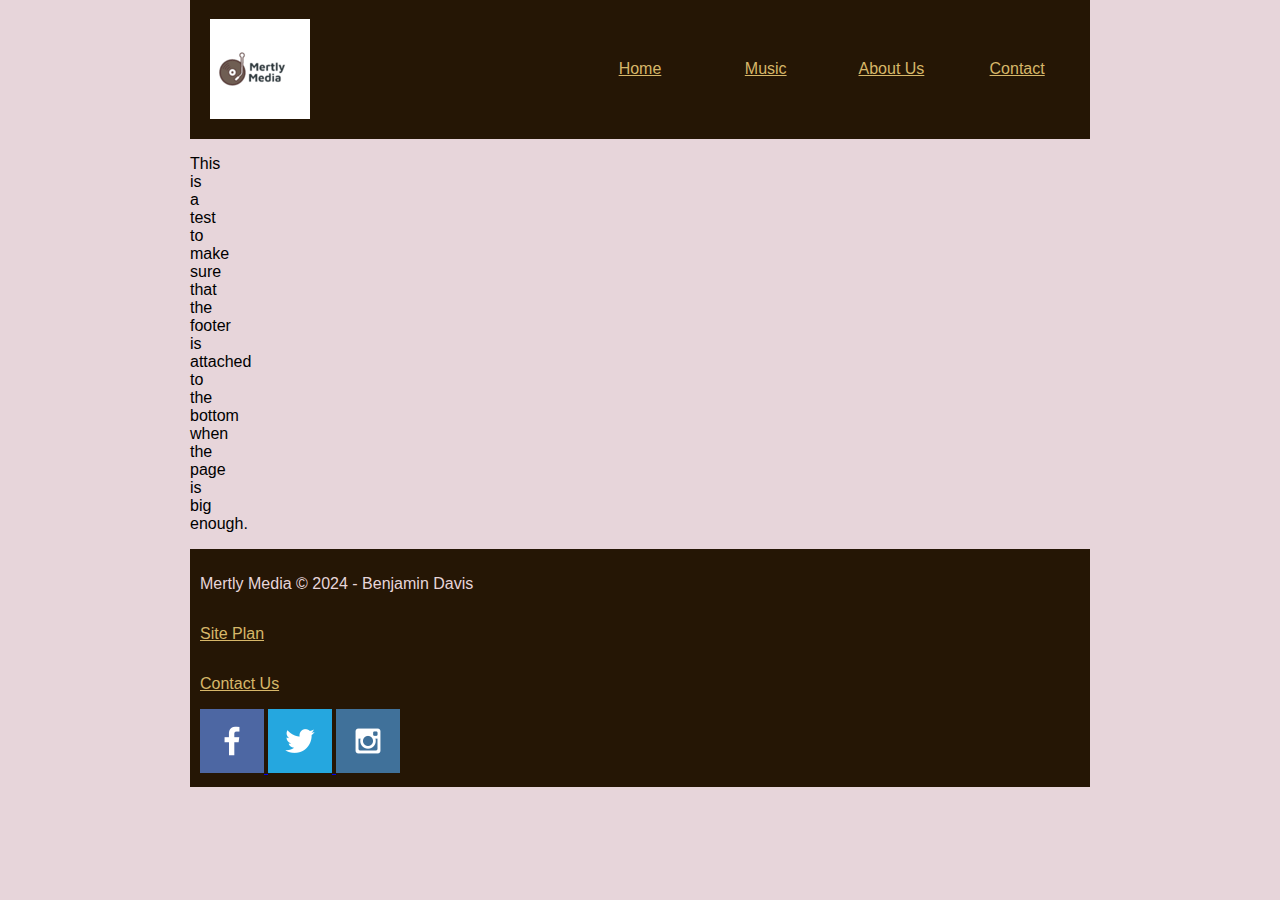
<file: mertlys_music/index.html>
<!DOCTYPE html>
<html lang="en">
<head>
    <meta charset="UTF-8">
    <meta name="viewport" content="width=device-width, initial-scale=1.0">
    <link rel="stylesheet" href="styles/index.css">
    <title>Home</title>
</head>
<body>
<div id="content">
    <header>
        <nav>
            <a href="index.html"><img src="images/logo_small.png" alt="This is the logo"></a>
            <a href="index.html"><p>Home</p></a>
            <a href="catalog.html"><p>Music</p></a>
            <a href="about-us.html"><p>About Us</p></a>
            <a href="contact-us.html"><p>Contact</p></a>
        </nav>
    </header>
    <main>
        <p>This is a test to make sure that the footer is attached to the bottom when the page is big enough.</p>
    </main>
    <footer>
        <p>Mertly Media &copy; 2024 - Benjamin Davis</p>
        <a href="site-plan.html" target="_blank"><p>Site Plan</p></a>
        <a href="contactus.html" target="_blank"><p>Contact Us</p></a>
        <div class="social">
            <a href="https://facebook.com" target="_blank">
                <img src="images/facebook.png" alt="fb icon">
            </a>
            <a href="https://twitter.com" target="_blank">
                <img src="images/twitter.png" alt="twitter icon">
            </a>
            <a href="https://instagram.com" target="_blank">
                <img src="images/instagram.png" alt="instagram icon">
            </a>
        </div>
    </footer>
</div>
</body>
</html>
</file>
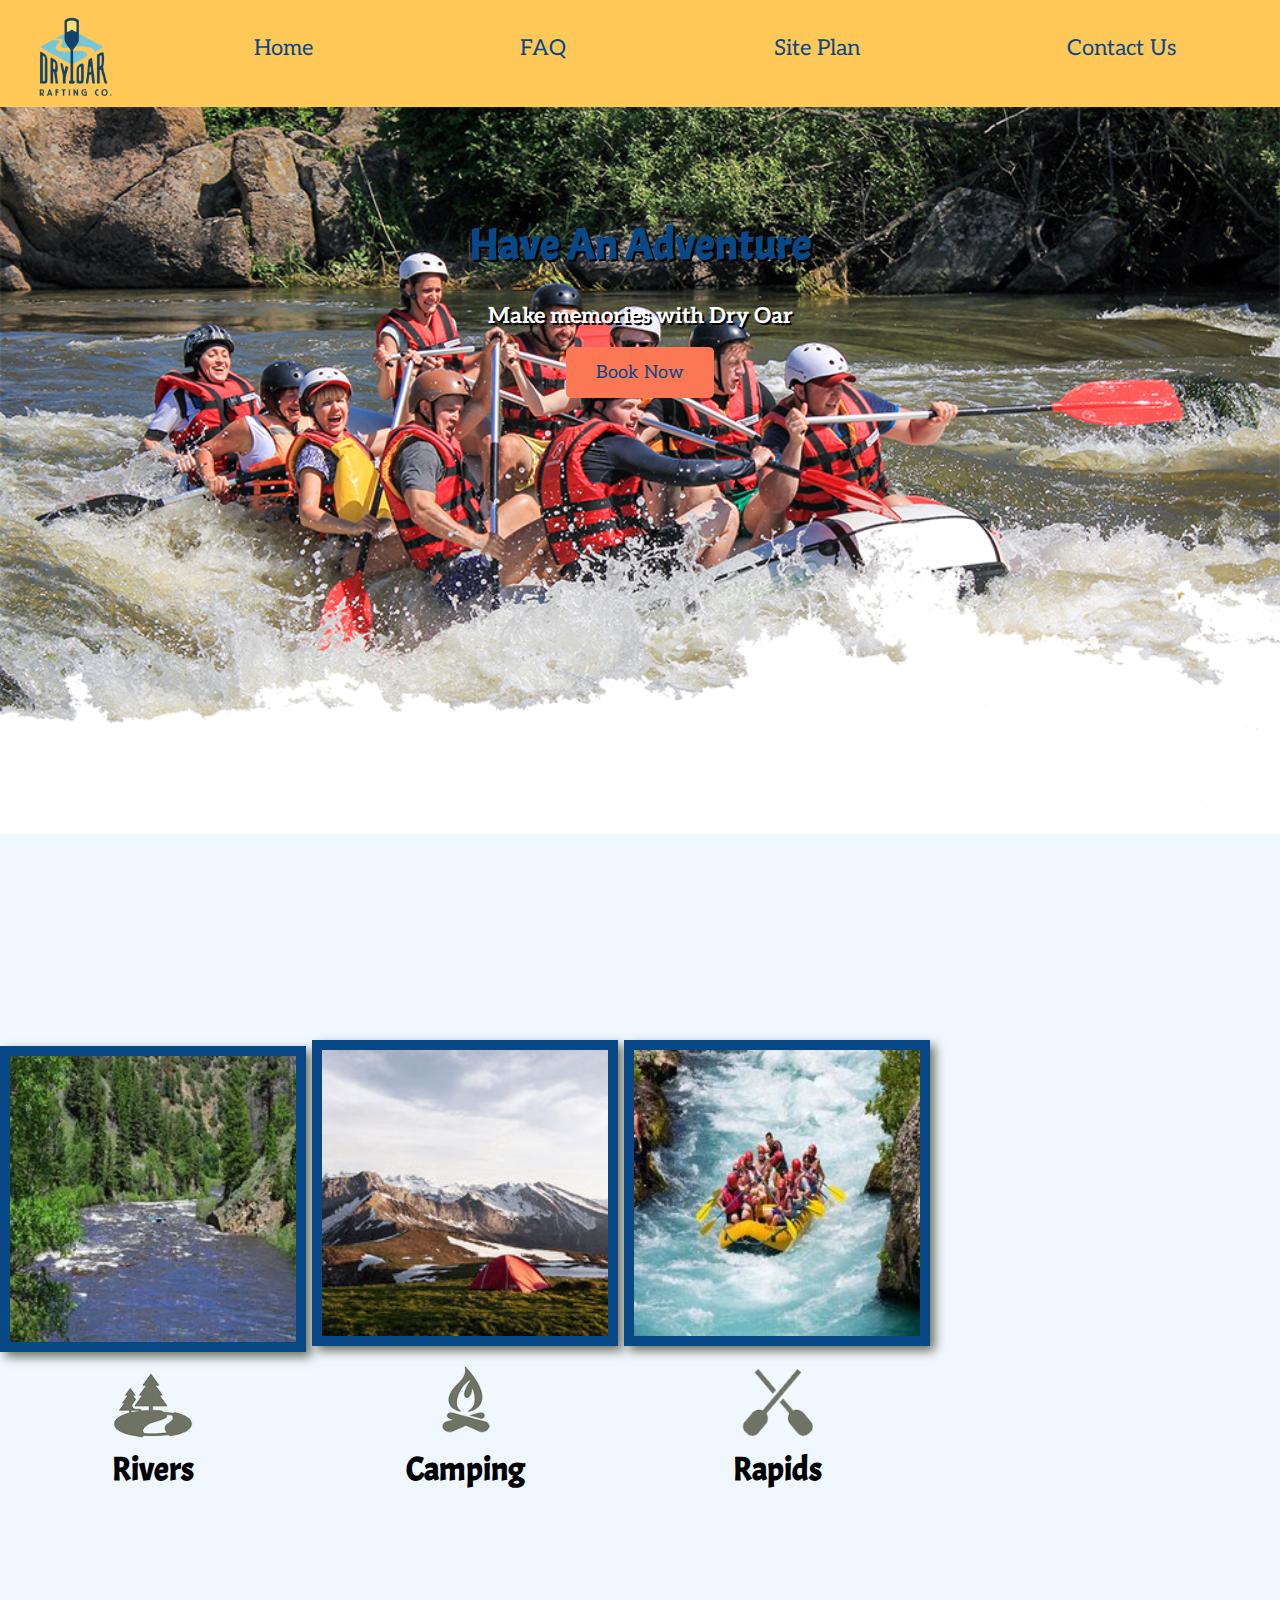
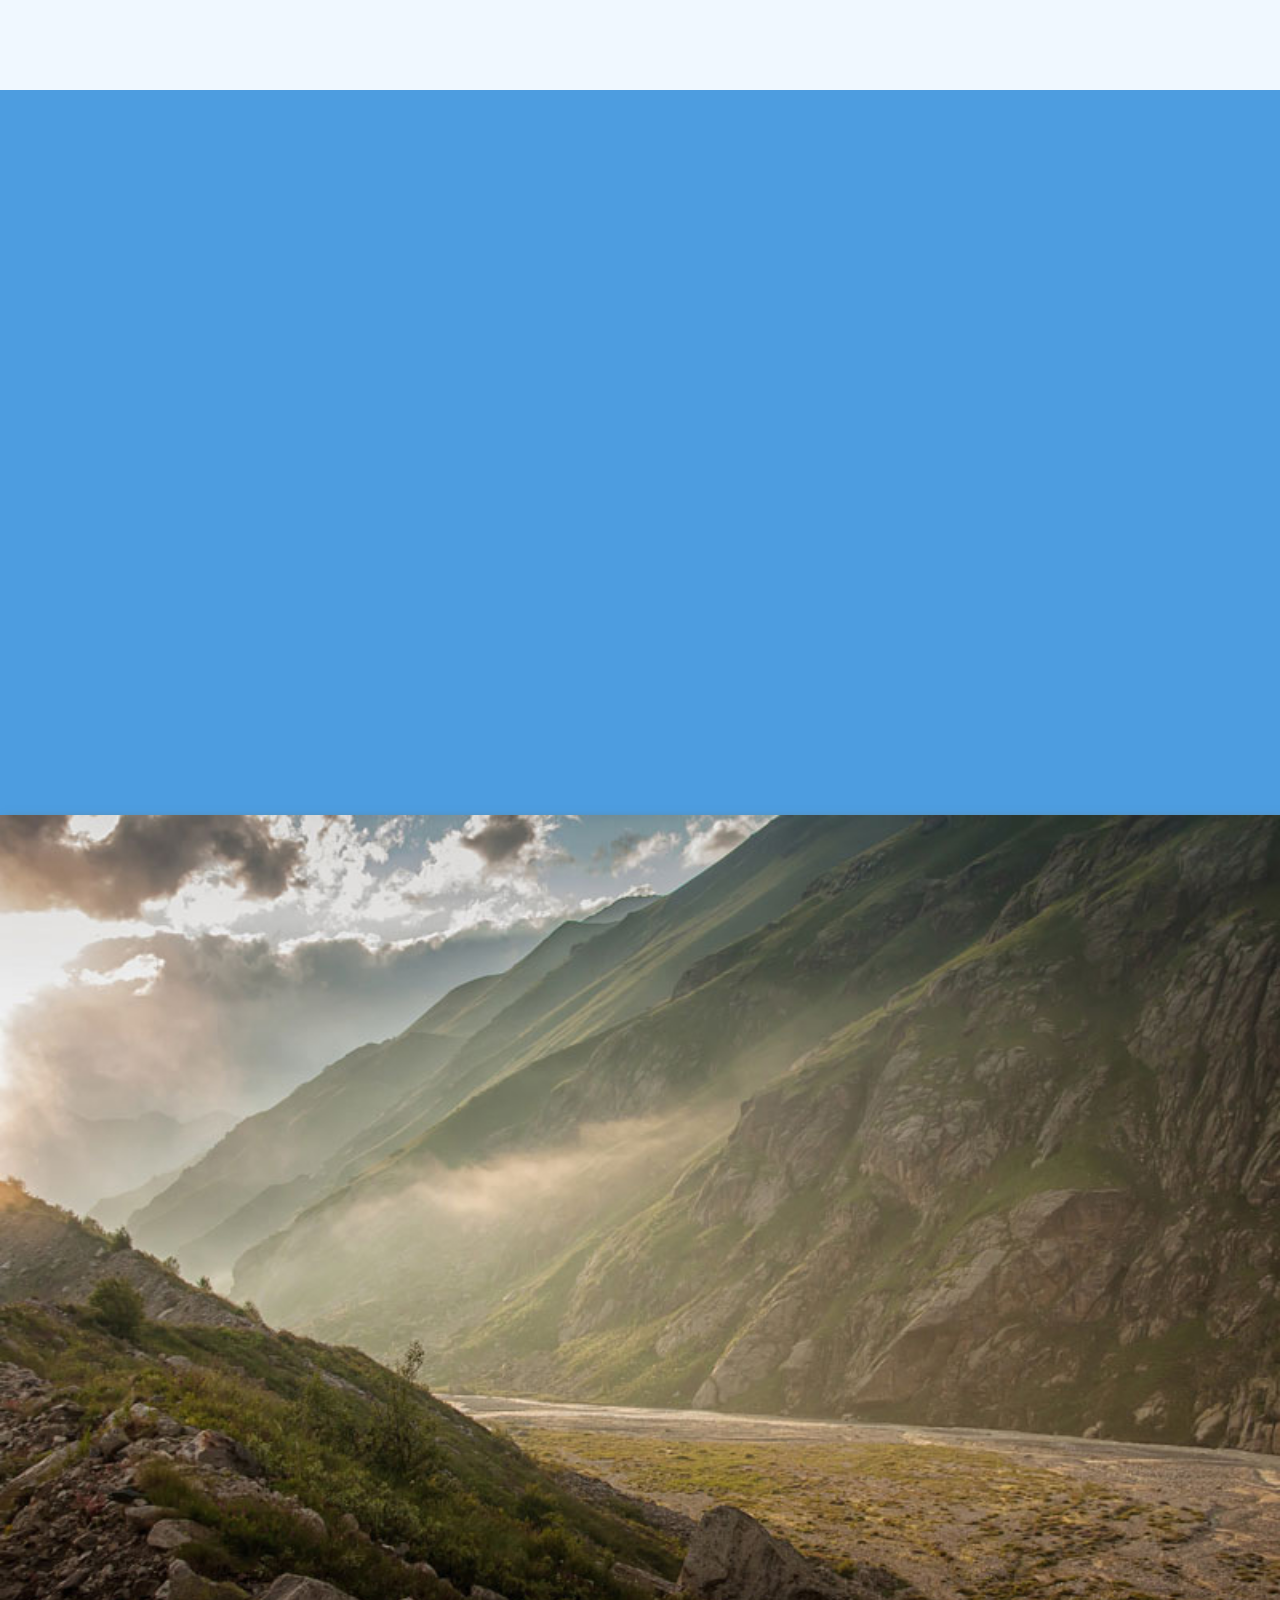
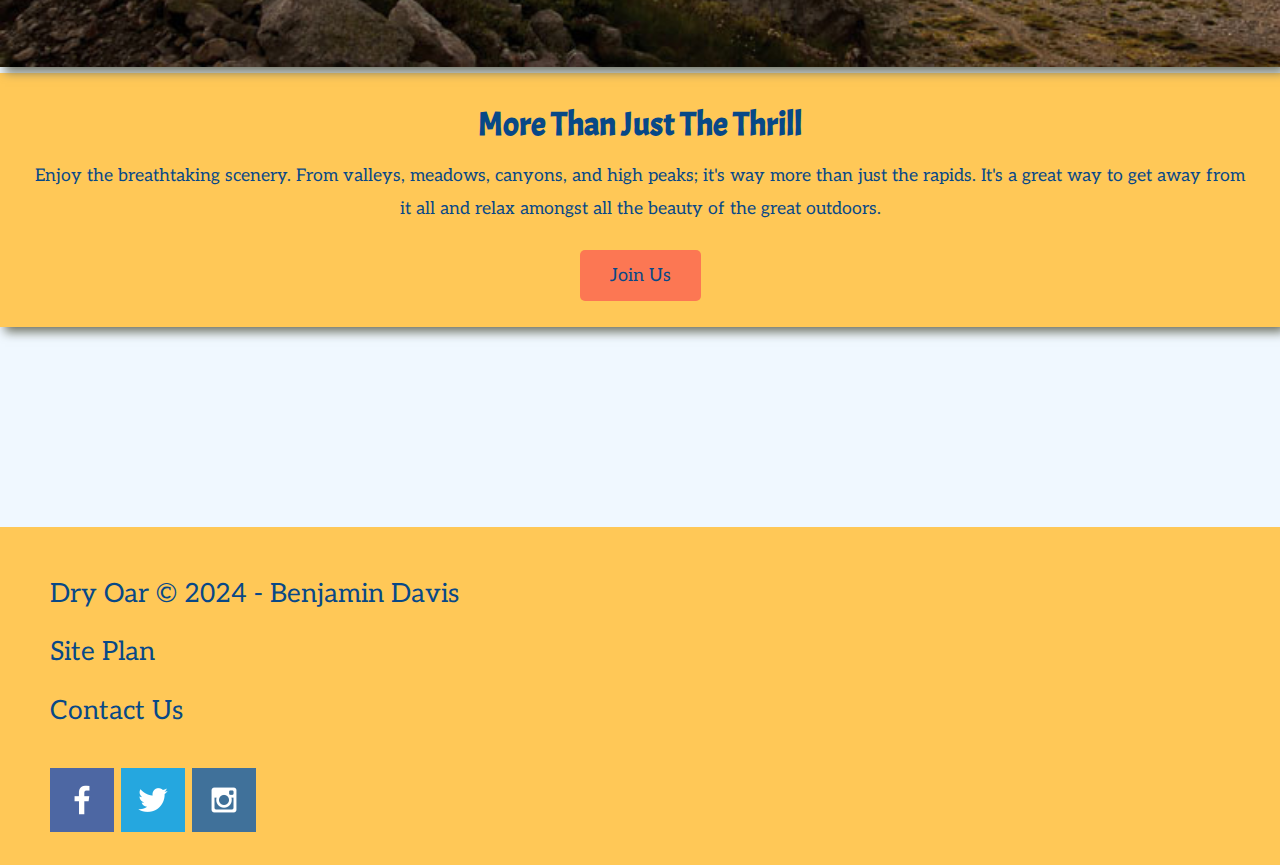
<file: wwr/index.html>
<!DOCTYPE html>
<html lang="en">

<head>
    <meta charset="UTF-8">
    <meta name="viewport" content="width=device-width, initial-scale=1.0">
    <link rel="stylesheet" href="styles/style.css">
    <title>Dry Oar Rafting</title>
</head>

<body>
    <div id="content">
        <header>
            <a href="index.html" id="logo_link">
                <img class="logo" src="images/logo.png" alt="Dry Oar Logo">
            </a>
            <nav>
                <a href="index.html">Home</a>
                <a href="faq.html">FAQ</a>
                <a href="site-plan-rafting.html">Site Plan</a>
                <a href="contactus.html">Contact Us</a>
            </nav>
        </header>
        <div id="hero">
            <div id="hero-box">
                <img id="hero-img" src="images/hero.png" alt="People enjoying rafting">
            </div>
            <section id="hero-msg">
                <h1 class="home-title">Have An Adventure</h1>
                <h4>Make memories with Dry Oar</h4>
                <div class="button-box">
                    <a class="book" href="contactus.html">Book Now</a>
                </div>
            </section>
        </div>
        <main class="home-grid">
            <section class="rivers-card">
                <img class="card-image" src="images/rivers.jpg" alt="river in forest">
                <img class="icon" src="images/river-icon.png" alt="river icon">
                <h2>Rivers</h2>
            </section>
            <section class="camping-card">
                <img class="card-image" src="images/camping.jpg" alt="tent in mountains">
                <img class="icon" src="images/fire-icon.png" alt="fire icon">
                <h2>Camping</h2>
            </section>
            <section class="rapids-card">
                <img class="card-image" src="images/rapids.jpg" alt="rafting boat">
                <img class="icon" src="images/oars.png" alt="oars icon">
                <h2>Rapids</h2>
            </section>
            <div id="backround"></div>
            <img class="mountains" src="images/mountains.jpg" alt="Misty mountains">
            <section class="msg">
                <h2>More Than Just The Thrill</h2>
                <p>Enjoy the breathtaking scenery. From valleys, meadows, canyons, and high peaks; it's way more than
                    just the rapids. It's a great way to get away from it all and relax amongst all the beauty of the
                    great outdoors. </p>
                <a class="join" href="rivers.html">Join Us</a>
            </section>
        </main>
        <footer>
            <p>Dry Oar &copy; 2024 - Benjamin Davis</p>
            <p><a href="site-plan-rafting.html" target="_blank">Site Plan</a></p>
            <p><a href="contactus.html" target="_blank">Contact Us</a></p>
            <div class="social">
                <a href="https://facebook.com" target="_blank">
                    <img src="images/facebook.png" alt="fb icon">
                </a>
                <a href="https://twitter.com" target="_blank">
                    <img src="images/twitter.png" alt="twitter icon">
                </a>
                <a href="https://instagram.com" target="_blank">
                    <img src="images/instagram.png" alt="instagram icon">
                </a>
            </div>
        </footer>
    </div>
</body>

</html>
</file>
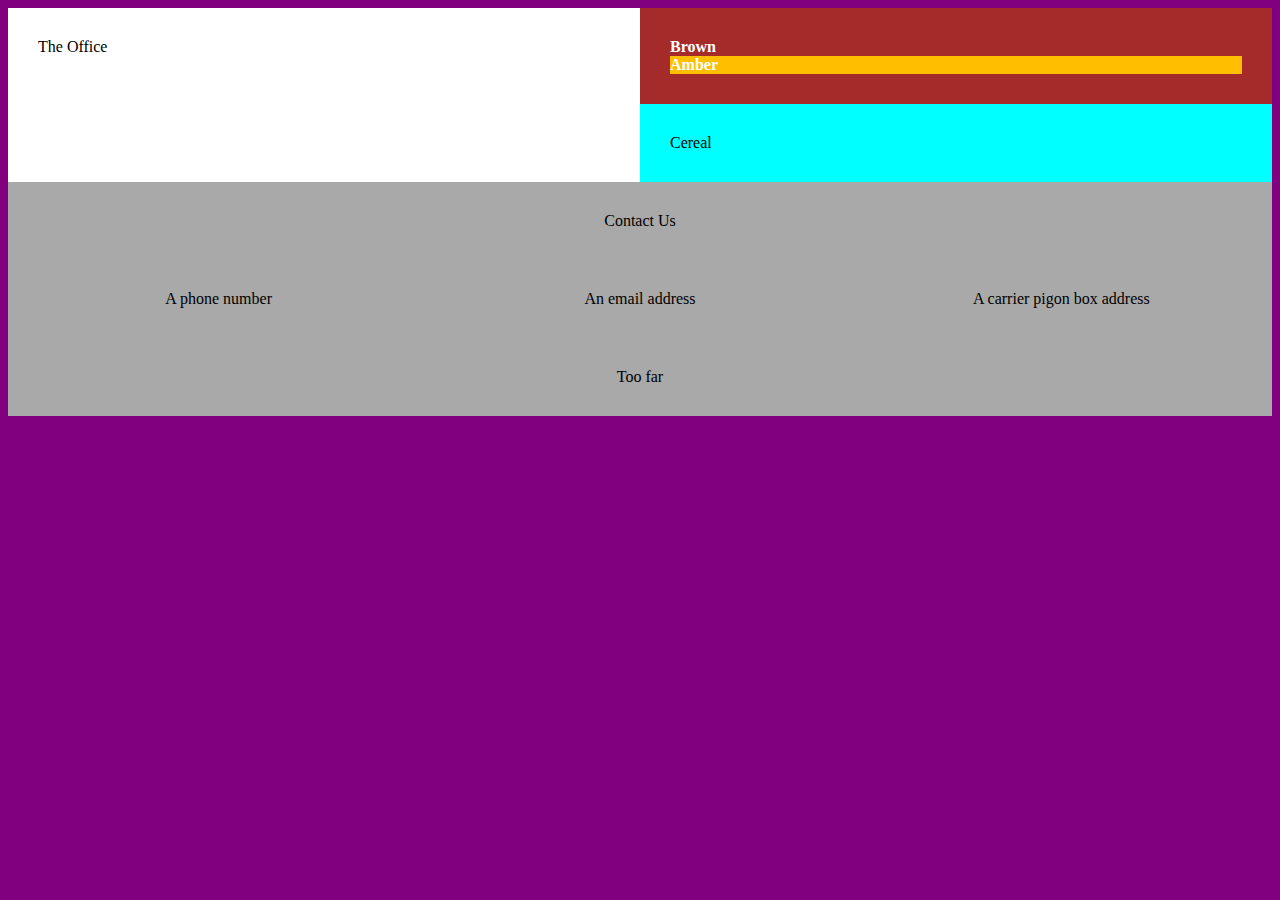
<file: ice/grid-example/index.html>
<!DOCTYPE html>
<html lang="en">
<head>
    <meta charset="UTF-8">
    <meta name="viewport" content="width=device-width, initial-scale=1.0">
    <title>Grid Example</title>
    <link rel="stylesheet" href="css/styles.css">
</head>
<body>
    <main>
        <section id="tv-show">The Office</section>
        <section class="fav-food">Cereal</section>
        <section id="color">
            Brown
            <div>Amber</div>
        </section>
    </main>
    <footer>
        <section id="top">Contact Us</section>
        <section>A phone number</section>
        <section>An email address</section>
        <section>A carrier pigon box address</section>
        <section id="bottom">Too far</section>
    </footer>
</body>
</html>
</file>
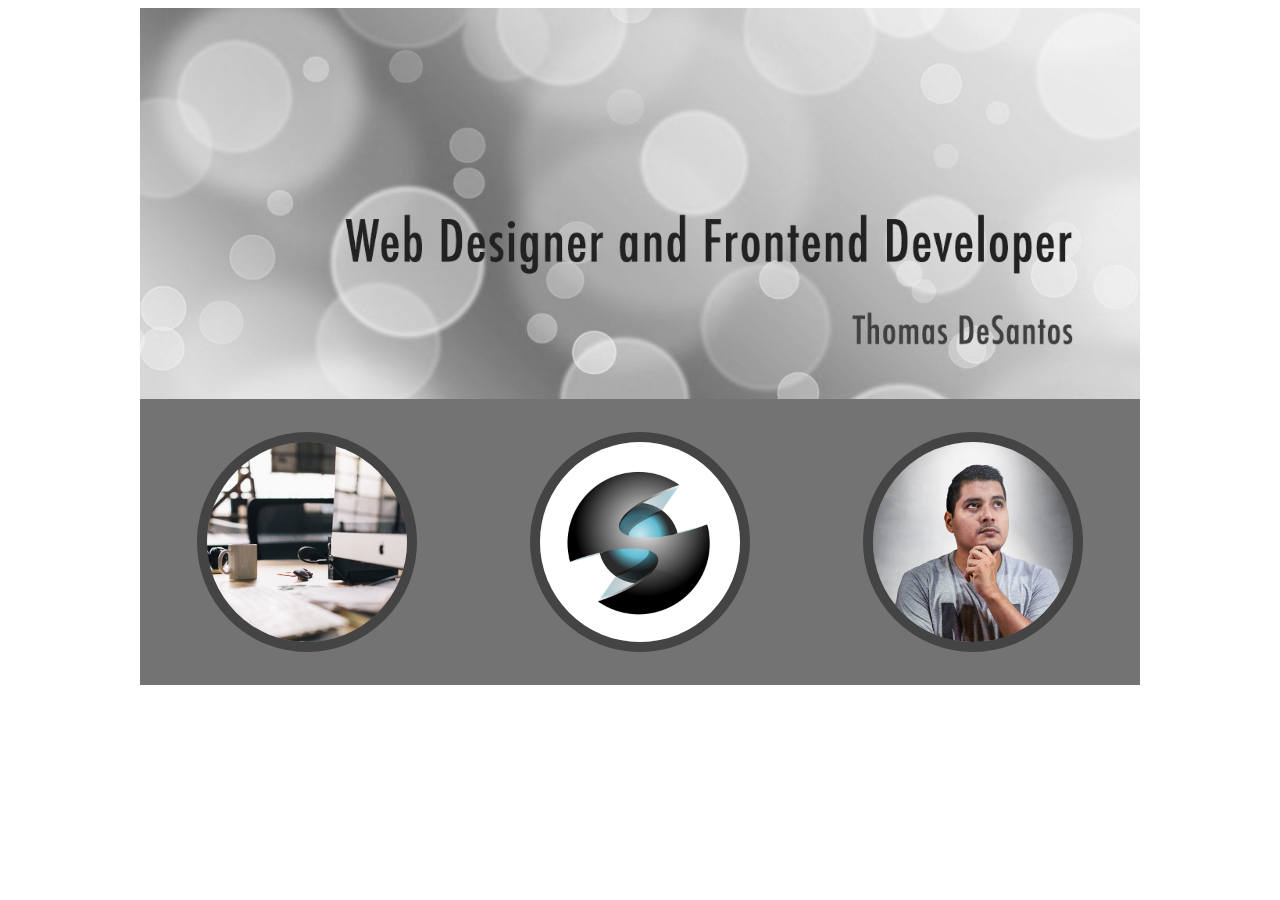
<file: ice/w05_ice_challange/index.html>
<!DOCTYPE html>
<html lang="en">
<head>
    <meta charset="UTF-8">
    <meta name="viewport" content="width=device-width, initial-scale=1.0">
    <link rel="stylesheet" href="styles/styles.css">
    <title>Ice Challange 5</title>
</head>
<body>
    <div id="everything">
        <img id="hero" src="images/w05_circles.jpg" alt="circles in backround">
        
        <div id="img-container">
            <img class="images" src="images/w05_ice_image_desk.jpg" alt="desk image">
            <img class="images" src="images/w05_ice_image_graphic.png" alt="graphic">
            <img class="images" src="images/w05_ice_image_person.jpg" alt="person">
        </div>
    </div>
</body>
</html>
</file>
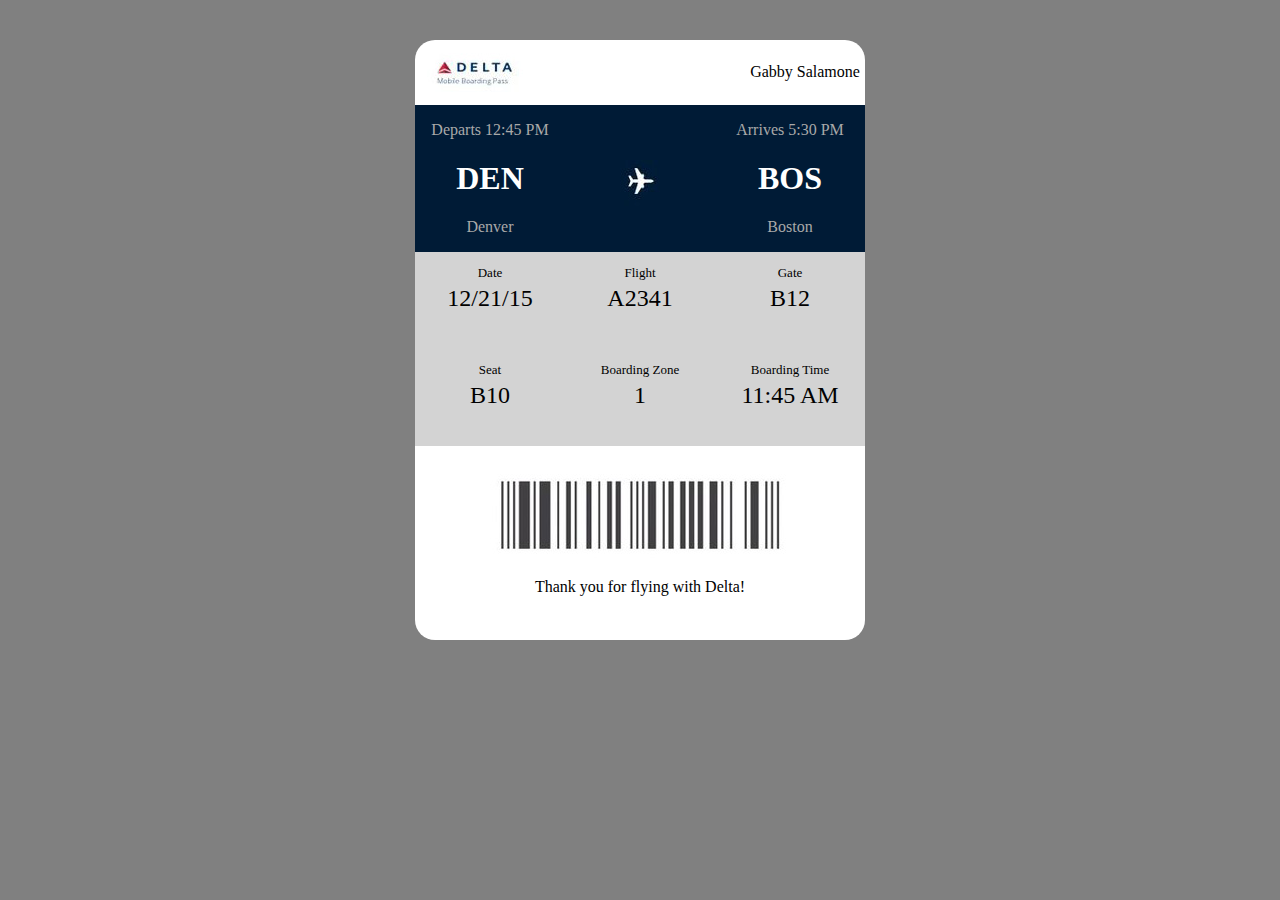
<file: ice/w08_ice_challange/index.html>
<!DOCTYPE html>
<html lang="en">
<head>
    <meta charset="UTF-8">
    <meta name="viewport" content="width=device-width, initial-scale=1.0">
    <link rel="stylesheet" href="style.css">
    <title>w08 Ice Challange</title>
</head>
<body>
<div class="content">
    <div id="pass-heading">
        <img src="images/boarding-pass-delta.jpg" alt="delta logo">
        <div></div>
        <p>Gabby Salamone</p>
    </div>
    <div id="overview">
        <div>
            <p class="small-head">Departs 12:45 PM</p>
            <h1 class="big-head">DEN</h1>
            <p class="small-head">Denver</p>
        </div>
        <img src="images/boarding-pass-plane.jpg" alt="airplane icon">
        <div>
            <p class="small-head">Arrives 5:30 PM</p>
            <h1 class="big-head">BOS</h1>
            <p class="small-head">Boston</p>
        </div>
    </div>
    <div id="labeled-info">
        <div class="flight-detail">
            <p class="top-label">Date</p>
            <p class="info">12/21/15</p>
        </div>
        <div class="flight-detail">
            <p class="top-label">Flight</p>
            <p class="info">A2341</p>
        </div>
        <div class="flight-detail">
            <p class="top-label">Gate</p>
            <p class="info">B12</p>
        </div>
        <div class="flight-detail">
            <p class="top-label">Seat</p>
            <p class="info">B10</p>
        </div>
        <div class="flight-detail">
            <p class="top-label">Boarding Zone</p>
            <p class="info">1</p>
        </div>
        <div class="flight-detail">
            <p class="top-label">Boarding Time</p>
            <p class="info">11:45 AM</p>
        </div>
    </div>
    <div id="pass-footer">
        <img src="images/boarding-pass-barcode.jpg" alt="barcode">
        <p>Thank you for flying with Delta!</p>
    </div>
</div>
</body>
</html>
</file>
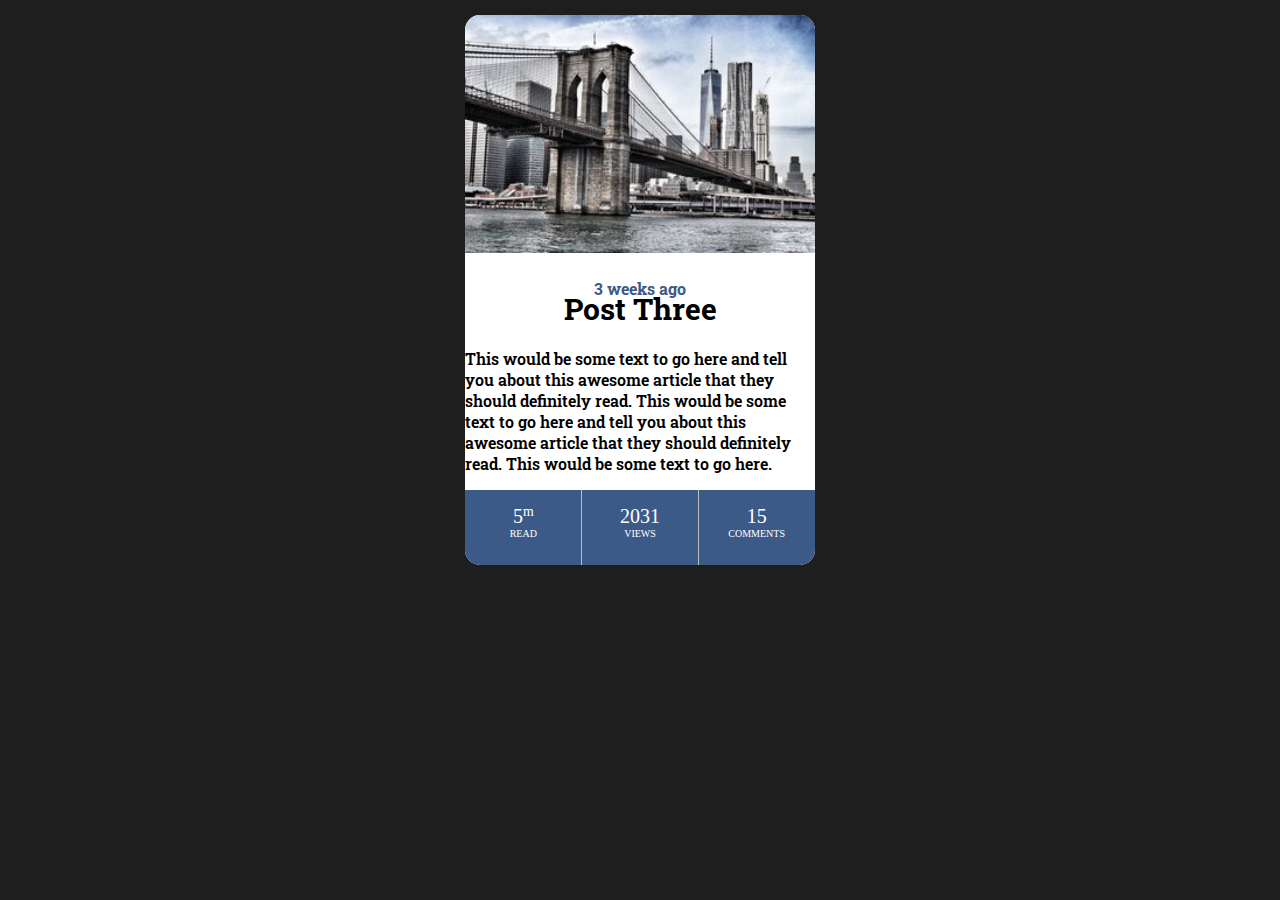
<file: ice/w09_ice_challange/index.html>
<!DOCTYPE html>
<html lang="en">
<head>
    <link rel="stylesheet" href="style.css">
    <meta charset="UTF-8">
    <meta name="viewport" content="width=device-width, initial-scale=1.0">
    <title>Ice Challege 9</title>
</head>
<body>
    <section class="main">

        <img src="images/w09_ice_img.jpg" alt="">

        <section class="body_text">
                <h4>3 weeks ago</h4>
                <h1>Post Three</h1>
                <p>This would be some text to go here and tell you about this awesome article that they should definitely read. This would be some text to go here and tell you about this awesome article that they should definitely read. This
                    would be some text to go here. </p>
        </section>

        <section class="grid">
            <div class="footer-top" class="grid-item">5 <sup><sup>m</sup></sup></div>
            <div class="footer-center">
                <div class="footer-top" class="grid-item">2031</div>
            </div>
            <div class="footer-top" class="grid-item">15</div>
            <div class="footer-bottom" class="grid-item">READ</div>
            <div class="footer-center">
                <div class="footer-bottom" class="grid-item">VIEWS</div>
            </div>
            <div class="footer-bottom" class="grid-item">COMMENTS</div>
        </section>

        


    </section>
</body>
</html>
</file>
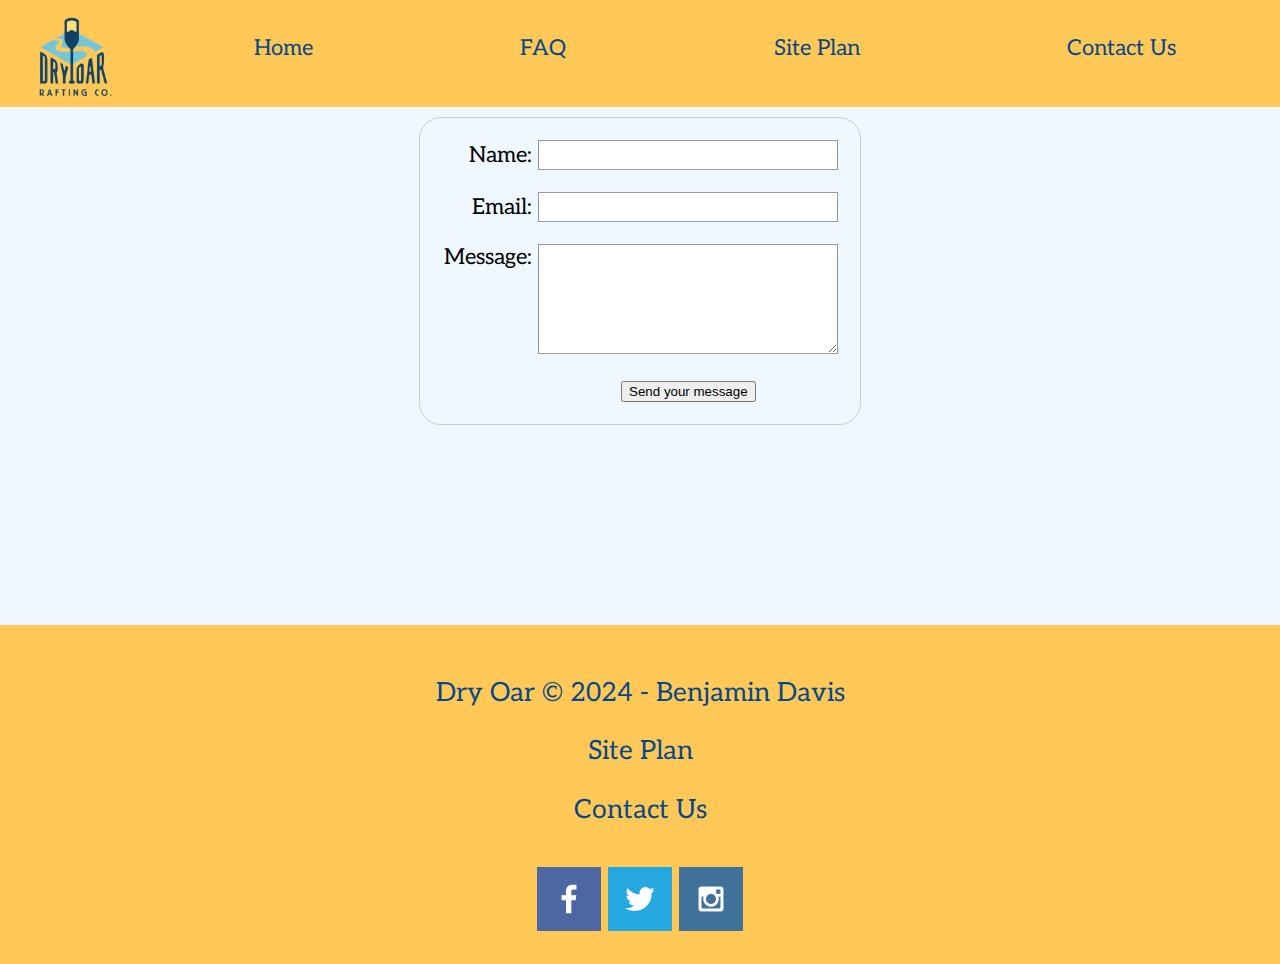
<file: wwr/contactus.html>
<!DOCTYPE html>
<html lang="en">

<head>
    <meta charset="UTF-8">
    <meta name="viewport" content="width=device-width, initial-scale=1.0">
    <link rel="stylesheet" href="styles/style.css">
    <link rel="stylesheet" href="styles/contactus.css">
    <title>Dry Oar Rafting</title>
</head>

<body>
    <div id="content">
        <header>
            <a href="index.html" id="logo_link">
                <img class="logo" src="images/logo.png" alt="Dry Oar Logo">
            </a>
            <nav>
                <a href="index.html">Home</a>
                <a href="faq.html">FAQ</a>
                <a href="site-plan-rafting.html">Site Plan</a>
                <a href="contactus.html">Contact Us</a>
            </nav>
        </header>
        <div id="feedback"></div>
        <form action="submit-message" method="post">
            <ul>
                <li>
                    <label for="name">Name:</label>
                    <input type="text" id="name" name="user_name">
                </li>
                <li>
                    <label for="mail">Email:</label>
                    <input type="email" id="mail" name="user_name">
                </li>
                <li>
                    <label for="msg">Message:</label>
                    <textarea name="user_message" id="msg" cols="30" rows="10"></textarea>
                </li>
                <li class="button">
                    <button type="submit">Send your message</button>
                </li>
            </ul>
        </form>
        <footer>
            <p>Dry Oar &copy; 2024 - Benjamin Davis</p>
            <p><a href="site-plan-rafting.html" target="_blank">Site Plan</a></p>
            <p><a href="contactus.html" target="_blank">Contact Us</a></p>
            <div class="social">
                <a href="https://facebook.com" target="_blank">
                    <img src="images/facebook.png" alt="fb icon">
                </a>
                <a href="https://twitter.com" target="_blank">
                    <img src="images/twitter.png" alt="twitter icon">
                </a>
                <a href="https://instagram.com" target="_blank">
                    <img src="images/instagram.png" alt="instagram icon">
                </a>
            </div>
        </footer>
    </div>
    <script>
        // get the feedback div element so we can do something with it.
        const feedbackElement = document.getElementById('feedback');
        // get the form so we can read what was entered in it.
        const formElement = document.forms[0];
        // add a 'listener' to wait for a submission of our form. When that happens run the code below.
        formElement.addEventListener('submit', function(e) {
            // stop the form from doing the default action.
            e.preventDefault();
            // set the contents of our feedback element to a message letting the user know the form was submitted successfully. Notice that we pull the name that was entered in the form to personalize the message!
            feedbackElement.innerHTML = 'Hello '+ formElement.user_name.value +'! Thank you for your message. We will get back with you as soon as possible!';
            // make the feedback element visible.
            feedbackElement.style.display = "block";
            // add a class to move everything down so our message doesn't cover it.
            document.body.classList.toggle('moveDown');
        });
    </script>
</body>

</html>
</file>
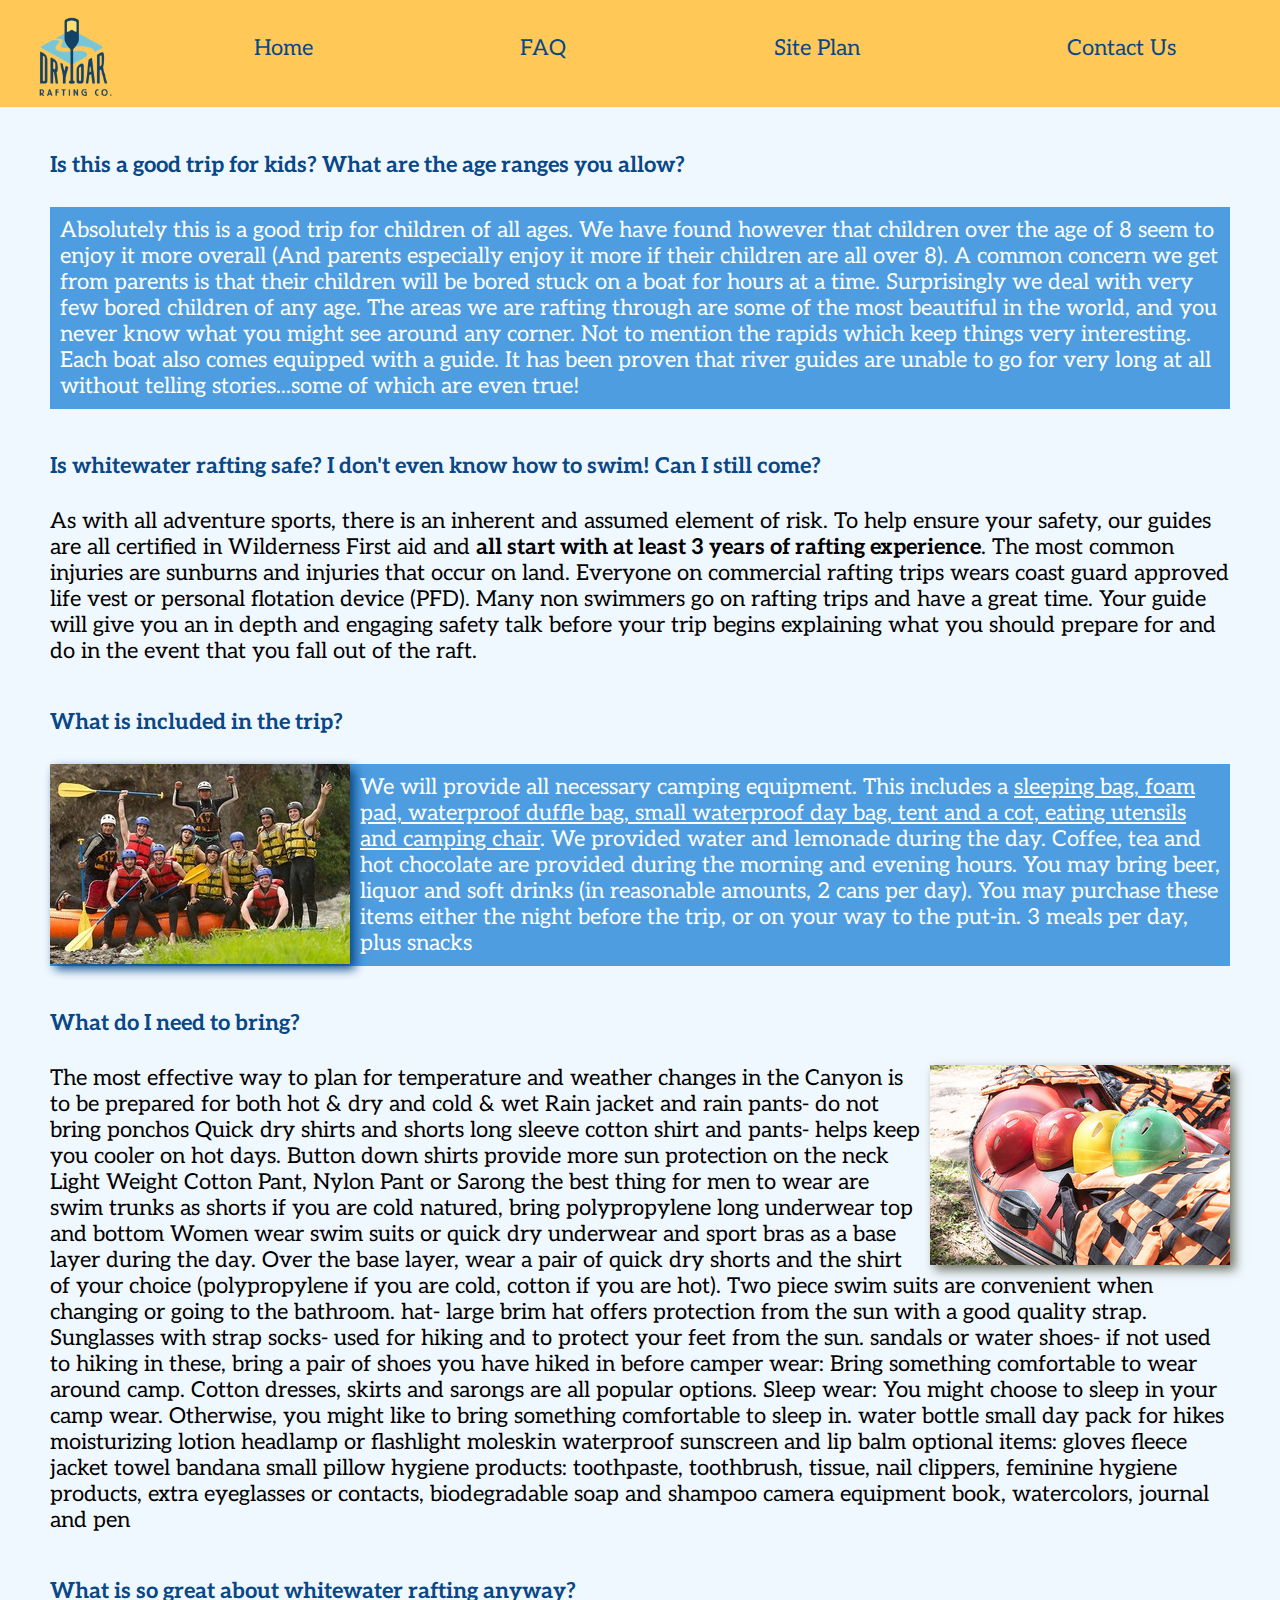
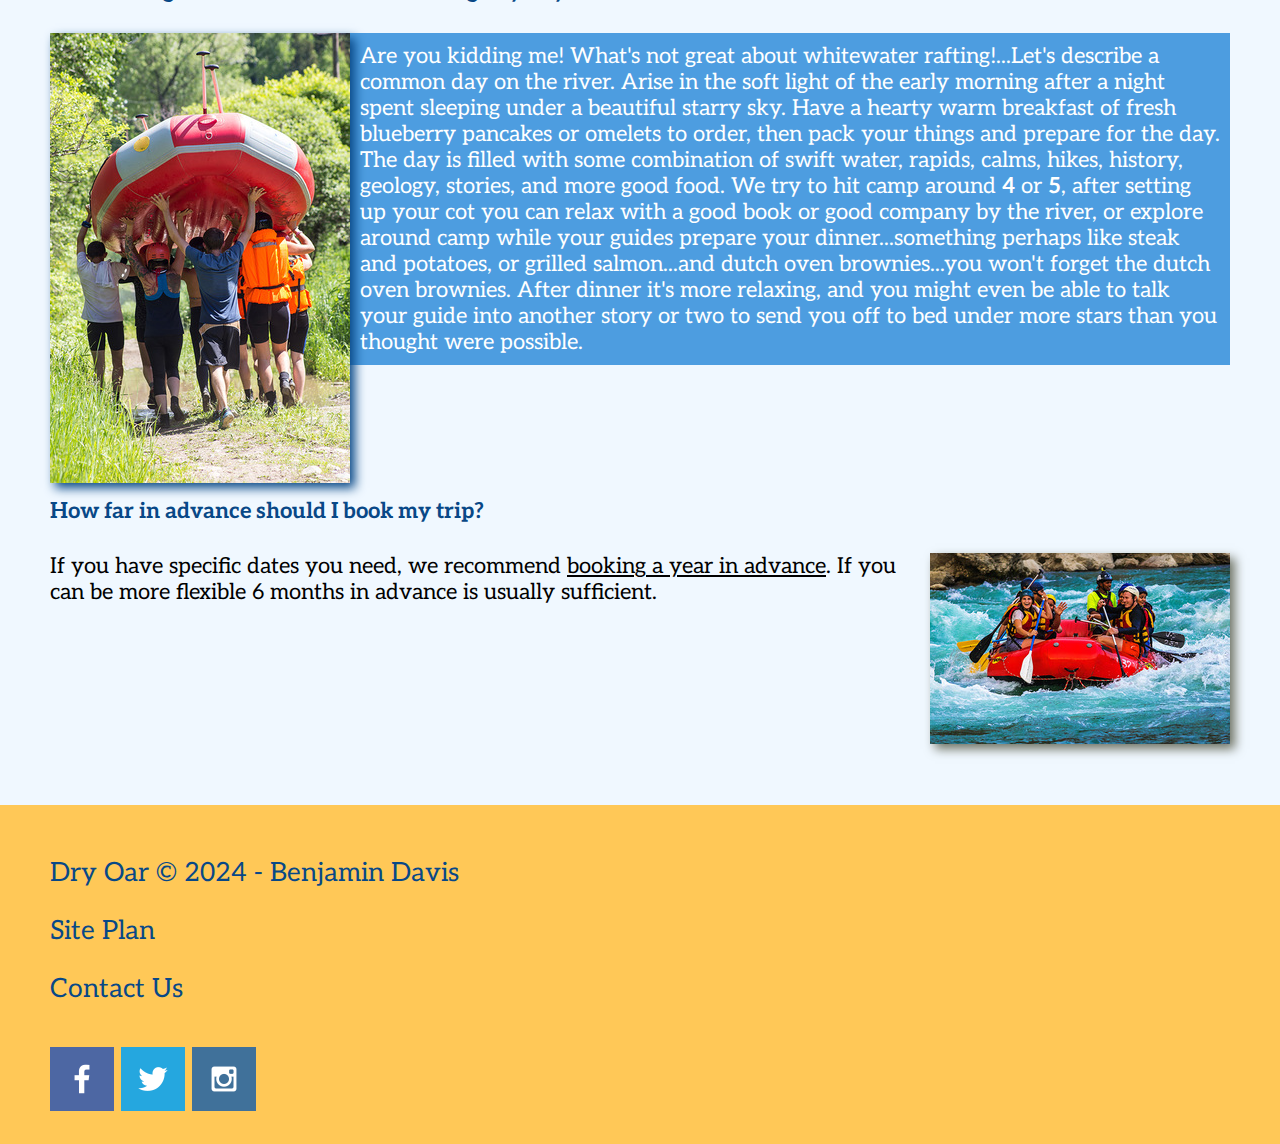
<file: wwr/faq.html>
<!DOCTYPE html>
<html lang="en">

<head>
    <meta charset="UTF-8">
    <meta name="viewport" content="width=device-width, initial-scale=1.0">
    <link rel="stylesheet" href="styles/style.css">
    <link rel="stylesheet" href="styles/faq.css">
    <title>Dry Oar Rafting</title>
</head>

<body>
    <div id="content">
        <header>
            <a href="index.html" id="logo_link">
                <img class="logo" src="images/logo.png" alt="Dry Oar Logo">
            </a>
            <nav>
                <a href="index.html">Home</a>
                <a href="">FAQ</a>
                <a href="site-plan-rafting.html">Site Plan</a>
                <a href="contactus.html">Contact Us</a>
            </nav>
        </header>
        <main class="faq-text">
            <h4>Is this a good trip for kids? What are the age ranges you allow?</h4>
            <p class="color-text">Absolutely this is a good trip for children of all ages. We have found however that children over the
                age of 8 seem to enjoy it more overall (And parents especially enjoy it more if their children are all
                over 8). A common concern we get from parents is that their children will be bored stuck on a boat for
                hours at a time. Surprisingly we deal with very few bored children of any age. The areas we are rafting
                through are some of the most beautiful in the world, and you never know what you might see around any
                corner. Not to mention the rapids which keep things very interesting. Each boat also comes equipped with
                a guide. It has been proven that river guides are unable to go for very long at all without telling
                stories...some of which are even true!</p>
            <h4>Is whitewater rafting safe? I don't even know how to swim! Can I still come?</h4>
            <p>As with all adventure sports, there is an inherent and assumed element of risk. To help ensure your
                safety, our guides are all certified in Wilderness First aid and <b>all start with at least 3 years of
                rafting experience</b>. The most common injuries are sunburns and injuries that occur on land.
                Everyone on commercial rafting trips wears coast guard approved life vest or personal flotation device
                (PFD). Many non swimmers go on rafting trips and have a great time. Your guide will give you an in depth
                and engaging safety talk before your trip begins explaining what you should prepare for and do in the
                event that you fall out of the raft.</p>
            <h4>What is included in the trip?</h4>
            <img class="faq-images-left" src="images/faq/rafting_team.jpg" alt="our team riding a raft">
            <p class="color-text">We will provide all necessary camping equipment. This includes a <u>sleeping bag, foam pad, waterproof
                duffle bag, small waterproof day bag, tent and a cot, eating utensils and camping chair</u>.
                We provided water and lemonade during the day. Coffee, tea and hot chocolate are provided during the
                morning and evening hours. You may bring beer, liquor and soft drinks (in reasonable amounts, 2 cans per
                day). You may purchase these items either the night before the trip, or on your way to the put-in. 3
                meals per day, plus snacks</p>
            <h4>What do I need to bring?</h4>
            <img class="faq-images-right" src="images/faq/rafting_gear.jpg" alt="raft on land holding equipment">
            <p>The most effective way to plan for temperature and weather changes in the Canyon is to be prepared for
                both hot & dry and cold & wet Rain jacket and rain pants- do not bring ponchos Quick dry shirts and
                shorts long sleeve cotton shirt and pants- helps keep you cooler on hot days. Button down shirts provide
                more sun protection on the neck Light Weight Cotton Pant, Nylon Pant or Sarong the best thing for men to
                wear are swim trunks as shorts if you are cold natured, bring polypropylene long underwear top and
                bottom Women wear swim suits or quick dry underwear and sport bras as a base layer during the day. Over
                the base layer, wear a pair of quick dry shorts and the shirt of your choice (polypropylene if you are
                cold, cotton if you are hot). Two piece swim suits are convenient when changing or going to the
                bathroom. hat- large brim hat offers protection from the sun with a good quality strap. Sunglasses with
                strap socks- used for hiking and to protect your feet from the sun. sandals or water shoes- if not used
                to hiking in these, bring a pair of shoes you have hiked in before camper wear: Bring something
                comfortable to wear around camp. Cotton dresses, skirts and sarongs are all popular options. Sleep wear:
                You might choose to sleep in your camp wear. Otherwise, you might like to bring something comfortable to
                sleep in. water bottle small day pack for hikes moisturizing lotion headlamp or flashlight moleskin
                waterproof sunscreen and lip balm optional items: gloves fleece jacket towel bandana small pillow
                hygiene products: toothpaste, toothbrush, tissue, nail clippers, feminine hygiene products, extra
                eyeglasses or contacts, biodegradable soap and shampoo camera equipment book, watercolors, journal and
                pen</p>
            <h4>What is so great about whitewater rafting anyway?</h4>
            <img class="faq-images-left" src="images/faq/people_carrying_raft.jpg" alt="people carrying raft">
            <p class="color-text">Are you kidding me! What's not great about whitewater rafting!...Let's describe a common day on the
                river.
                Arise in the soft light of the early morning after a night spent sleeping under a beautiful starry sky.
                Have a hearty warm breakfast of fresh blueberry pancakes or omelets to order, then pack your things and
                prepare for the day. The day is filled with some combination of swift water, rapids, calms, hikes,
                history, geology, stories, and more good food. We try to hit camp around <b>4</b> or <b>5</b>, after setting up your
                cot you can relax with a good book or good company by the river, or explore around camp while your
                guides prepare your dinner...something perhaps like steak and potatoes, or grilled salmon...and dutch
                oven brownies...you won't forget the dutch oven brownies. After dinner it's more relaxing, and you might
                even be able to talk your guide into another story or two to send you off to bed under more stars than
                you thought were possible.</p>
            <h4>How far in advance should I book my trip?</h4>
            <img class="faq-images-right" src="images/faq/catching_rapids.jpg" alt="raft crashing through rapids">
            <p>If you have specific dates you need, we recommend <u>booking a year in advance</u>. If you can be more flexible
                6 months in advance is usually sufficient.</p>
        </main>
        <footer>
            <p>Dry Oar &copy; 2024 - Benjamin Davis</p>
            <p><a href="site-plan-rafting.html" target="_blank">Site Plan</a></p>
            <p><a href="contactus.html" target="_blank">Contact Us</a></p>
            <div class="social">
                <a href="https://facebook.com" target="_blank">
                    <img src="images/facebook.png" alt="fb icon">
                </a>
                <a href="https://twitter.com" target="_blank">
                    <img src="images/twitter.png" alt="twitter icon">
                </a>
                <a href="https://instagram.com" target="_blank">
                    <img src="images/instagram.png" alt="instagram icon">
                </a>
            </div>
        </footer>
    </div>
</body>
</html>
</file>
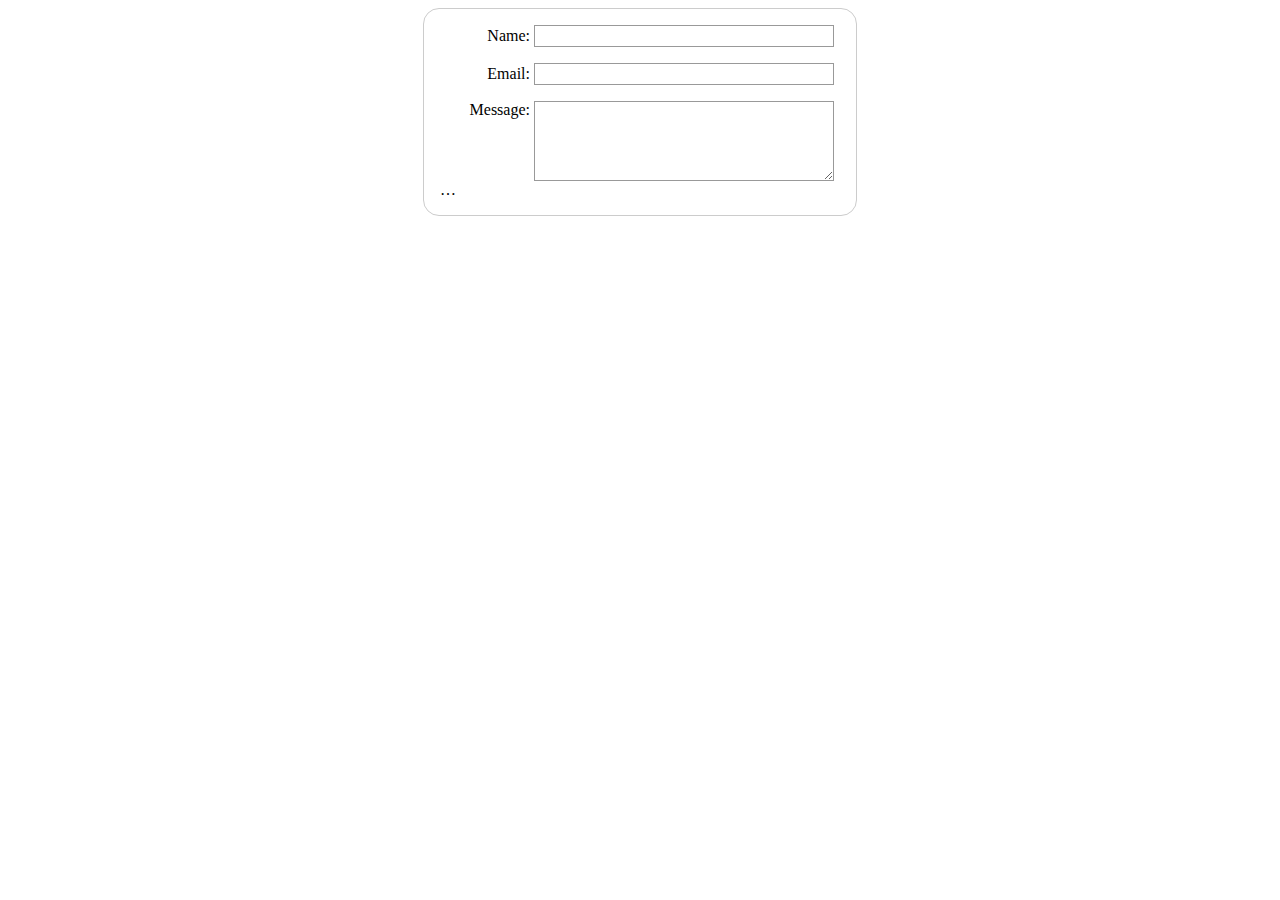
<file: ice/in_class_form/forms.html>
<!DOCTYPE html>
<html lang="en">
<head>
    <link rel="stylesheet" href="./style.css">
    <meta charset="UTF-8">
    <meta name="viewport" content="width=device-width, initial-scale=1.0">
    <title>Forms</title>
</head>
<body>
    <form action="/my-handling-form-page" method="post">
        <ul>
          <li>
            <label for="name">Name:</label>
            <input type="text" id="name" name="user_name" />
          </li>
          <li>
            <label for="mail">Email:</label>
            <input type="email" id="mail" name="user_email" />
          </li>
          <li>
            <label for="msg">Message:</label>
            <textarea id="msg" name="user_message"></textarea>
          </li>
      
          …
        </ul>
      </form>
         
</body>
</html>
</file>
<file: mertlys_music/styles/index.css>
@import url(general.css);

main {
    grid-template-rows: repeat(20,200px);
}

/* Used for testing */
main p {
    max-width: 20px;
}
</file>
<file: wwr/styles/style.css>
@import url('https://fonts.googleapis.com/css2?family=Acme&family=Aleo:wght@300&display=swap');

#content {
    max-width: 1500px;
    margin: 0 auto;
}

nav a {
    text-align: center;
    color: #084887;
    text-decoration: none;
    padding: 35px;
}

#hero {
    display: grid;
    grid-template-columns: 1fr 3fr 1fr;
}

#hero-box {
    grid-column: 1/4;
    grid-row: 1/3;
    z-index: -1;
}

#hero-msg {
    grid-column: 2/3;
    grid-row: 1/2;
    margin-top: 100px;
}

#hero-msg h4 {
    color: white;
    text-shadow: 2px 2px black;
}

#hero-msg h1, #hero-msg h4 {
    text-align: center;
    text-shadow: 2px 2px black;
}

#hero-img {
    width: 100%;
    background-color: white;
}

.button-box {
    text-align: center;
}

body {
    background-color: aliceblue;
    font-family: Aleo, Helvetica, sans-serif;
    font-size: 22px;
    padding: 0;
    margin: 0;
}

h2 {
    margin: 0;
}

h1, h2 {
    font-family: Acme, "Franklin Gothic Medium", sans-serif;
}

main section {
    text-align: center;
}

main section img {
    box-sizing: border-box;
}

#backround {
    height: 725px;
    background-color: #4D9DE0;
    grid-column: 1/11;
    grid-row: 4/9;
}

header {
    display: grid;
    grid-template-columns: 150px auto;
    background-color: #FFC857;
}

nav {
    display: flex;
    justify-content: space-around;
}

nav a:hover {
    background-color: #4D9DE0;
    color: white;
}

.home-title {
    color: #084887;
    font-size: 2em;
    margin-top: 10px;
}

h4 {
    color: #084887;
}

.book, .join {
    background-color: #FC7753;
    color: #084887;
    text-decoration: none;
    font-size: 18px;
    padding: 15px 30px;
    margin-top: 50px;
    border-radius: 5px;
}

.book:hover, .join:hover {
    background-color: #4D9DE0;
    color: white;
}

.msg {
    background-color: #FFC857;
    padding: 35px;
}

.msg h2, .msg p {
    color: #084887;
}
.msg p {
    font-size: .8em;
    padding-bottom: 15px;
}

.msg {
    line-height: 1.5em;
    grid-column: 6/10;
    grid-row: 6/7;
    box-shadow: 5px 5px 10px #6f7364;
}

footer {
    font-size: 1.2em;
    padding: 25px 50px;
    margin-top: 200px;
}

footer .social img {
    padding-top: 15px;
}

footer, footer a {
    background-color: #FFC857;
    color: #084887;
    text-decoration: none;
    
}

footer a:hover {
    color: white;
    text-decoration: underline;
}

.logo, .icon {
    width: 80px;
    padding-top: 10px;
}

#logo_link {
    padding-top: 5px;
    justify-self: center;
    align-self: center;
}

#home-grid {
    display: grid;
    grid-template-columns: repeat(3, 1fr);
}

.card-image {
    width: 100%;
}

.card-image:hover {
    opacity: .6;
    transform: scale(1.1);
}

.rivers-card, .camping-card, .rapids-card {
    margin: 200px 0;
    display: inline-block;
}

.rivers-card {
    grid-column: 1/2;
    grid-row: 1/2;
}

.camping-card {
    grid-column: 2/3;
    grid-row: 2/3;
}

.rapids-card {
    grid-column: 3/4;
    grid-row: 2/3;
}

.mountains {
    grid-column: 2/7;
    grid-row: 5/8;
    width: 100%;
    box-shadow: 5px 5px 10px #6f7364;
}

.card-image {
    border: 10px solid #084887;
    transition: transform .5s;
    box-shadow: 5px 5px 10px #6f7364;
    max-width: 500px;
    max-height: 500px;
}


@media screen and (max-width: 900px) {
    #hero, .home-grid {
        display: block;
        height: auto;
    }
    nav, footer {
        flex-direction: column;
    }
    nav a {
        display: block;
        padding: 15px;
    }
    #hero {
        margin-top: 0;
    }
    #hero-msg {
        margin-top: 0;
    }
    #hero-msg h4 {
        display: none;
    }
    #hero-msg h1 {
        color: #6f7364;
    }
    .home-title {
        font-size: 25px;
    }
    .rivers-card, .camping-card, .rapids-card { 
        margin: 50px auto;
        width: 60%;
    }
    #background {
        display: none;
    }
    .mountains, .msg {
        width: 80%;
        display: block;
        margin: 0 auto;
    }
    footer {
        margin-top: 25px;
    }
}
</file>
<file: ice/grid-example/css/styles.css>
body {
    background-color: purple;
}

section {
    padding: 30px;
}

#tv-show {
    background-color: white;
    grid-row: 1/3;
}

.fav-food {
    background-color: aqua;
}

#color {
    background-color: brown;
    color: white;
    font-weight: bold;
    grid-row: 1;
}

#color div {
    background-color: #FFBF00;
}

main {
    display: grid;
    grid-template-columns: 1fr 1fr;
    /* max-width: 700px; */
}

footer {
    background-color: darkgrey;
    display: grid;
    grid-template-columns: 1fr 1fr 1fr;
    text-align: center;
}

#top, #bottom {
    grid-column: 1/-1;
}
</file>
<file: ice/w05_ice_challange/styles/styles.css>
#hero, #img-container {
    max-width: 1000px;
    margin: 0 auto;
}

#hero {
    display: block;   
}

#img-container {
    background-color: #737373;
    grid-template-columns: 1fr 1fr 1fr;
    display: grid;
    text-align: center;
}

.images{
    margin: 10% auto;
    display: inline-block;
    border-radius: 50%;
    border: 10px solid #454445;
    max-width: 60%;
}
</file>
<file: ice/w08_ice_challange/style.css>
.content {
    display: grid;
    margin: 0 auto;
    margin-top: 40px;
    border-radius: 20px;
    align-items: center;
    align-content: center;
    align-self: center;
    background-color: white;
    max-width: 450px;
    max-height: 600px;
    grid-template-rows: 1fr 2fr 3fr 3fr;
}

body {
    background-color: grey;
    text-align: center;
}

img {
    margin: 0 auto;
    align-self: center;
}

#pass-heading {
    display: grid;
    grid-template-columns: 1fr 2fr 1fr;
    grid-template-rows: 1fr;
    align-content: center;
    margin: 5px;
}

#overview {
    display: grid;
    grid-template-columns: 1fr 1fr 1fr;
    background-color: #001b36;
    width: 100%;
    height: 100%;
}

#labeled-info {
    width: 100%;
    height: 100%;
    display: grid;
    grid-template-columns: 1fr 1fr 1fr;
    grid-template-rows: 1fr 1fr;
    background-color: lightgrey;
}

.top-label {
    margin-bottom: -20px;
    font-size: small;
}

.info {
    font-size: x-large;
}

.big-head {
    color: white;
    /* font-size: xx-large; */
}

.small-head {
    color: darkgrey;
    /* font-size: small; */
    align-content: start;
}

.flight-detail {
}
</file>
<file: ice/w09_ice_challange/style.css>
@import url('https://fonts.googleapis.com/css2?family=Anta&family=Kode+Mono:wght@400..700&family=Roboto+Slab:wght@100..900&display=swap');

body {
    margin: 0 auto;
    padding-top: 15px;
    justify-items: center;
    max-width: 350px;
    background-color: #1E1E1E;
    border-radius: 15px;
}

.main {
    border-radius: 15px;
    background-color: white;
}

img {
    width: 100%;
    border-radius: 15px 15px 0 0;
}

h4 {
    text-align: center;
    color: #3C5A87;
    margin-bottom: -30px;
}

h1 {
    padding-top: -20%;
    padding-bottom: 0%;
    text-align: center;
    font-size: 30px;
}
-
p {
    text-align: center;
    padding-left: 10%;
    padding-right: 10%;
    color: gray;
}

.body_text {
    font-family: "Roboto Slab";
    justify-content: center;
    justify-items: center;
    font-weight: 600;
}

.grid {
    display: grid;
    justify-items: center;
    grid-template-columns: 1fr 1fr 1fr;
    grid-template-rows: 1fr 1fr ;
    background-color: #3C5A87;
    border-radius: 0 0 15px 15px;
    min-height: 75px;
}

.footer-center {
    border-left: solid 1px silver;
    border-right: solid 1px silver;
    color: white;
    width: 100%;
    height: 100%;
    display: flex;
    align-items: center;
    justify-content: center;
}

.footer-top {
    align-self: end;
    color: white;
    font-size: 20px;
    display: flex;
    align-items: center;
    justify-content: center;
}

.footer-bottom {
    align-self: start;
    color: white;
    font-size: 10px;
    display: flex;
    align-items: center;
    justify-content: center; 
}
</file>
<file: wwr/styles/contactus.css>
body {
    /* Center the form on the page */
    text-align: center;
}

form {
    margin-top: 10px;
    display: inline-block;
    /* Form outline */
    padding: 1em;
    border: 1px solid #ccc;
    border-radius: 1em;
}

ul {
    list-style: none;
    padding: 0;
    margin: 0;
}

form li + li {
    margin-top: 1em;
}

label {
    /* Uniform size & alignment */
    display: inline-block;
    min-width: 90px;
    text-align: right;
}

input,
textarea {
    /* To make sure that all text fields have the same font settings
        By default, textareas have a monospace font */
    font: 1em sans-serif;
    /* Uniform text field size */
    width: 300px;
    box-sizing: border-box;
    /* Match form field borders */
    border: 1px solid #999;
}

input:focus,
    textarea:focus {
    /* Additional highlight for focused elements */
    border-color: #000;
}

textarea {
    /* Align multiline text fields with their labels */
    vertical-align: top;
    /* Provide space to type some text */
    height: 5em;
}

.button {
    /* Align buttons with the text fields */
    padding-left: 90px; /* same size as the label elements */
}

button {
    /* This extra margin represent roughly the same space as the space
        between the labels and their text fields */
    margin-left: 0.5em;
}

#feedback {
    background-color: antiquewhite;
    position: absolute;
    top: 0;
    left: 0;
    right: 0;
    padding: .5em;
    /* make this element invisible until we are ready for it */
    display: none;      
}
    .moveDown {
    margin-top: 3em;
}
</file>
<file: wwr/styles/faq.css>
.faq-text {
    margin-left: 50px;
    padding-right: 50px;
}

.faq-images-right {
    float: inline-end;
    margin-left: 10px;
    box-shadow: 5px 5px 10px #6f7364;
}

.faq-images-left {
    float: inline-start;
    margin-right: 10px;
    box-shadow: 5px 5px 10px #084887;
}

h4 {
    clear: both;
    padding-top: 15px;
}

.color-text {
    color: white;
    padding: 10px;
    background-color: #4D9DE0;
}
</file>
<file: ice/in_class_form/style.css>
form {
    /* Center the form on the page */
    margin: 0 auto;
    width: 400px;
    /* Form outline */
    padding: 1em;
    border: 1px solid #ccc;
    border-radius: 1em;
}

ul {
    list-style: none;
    padding: 0;
    margin: 0;
}

form li + li {
    margin-top: 1em;
}

label {
    /* Uniform size & alignment */
    display: inline-block;
    width: 90px;
    text-align: right;
}

input,
textarea {
    /* To make sure that all text fields have the same font settings
        By default, textareas have a monospace font */
    font: 1em sans-serif;

    /* Uniform text field size */
    width: 300px;
    box-sizing: border-box;

    /* Match form field borders */
    border: 1px solid #999;
}

input:focus,
textarea:focus {
    /* Additional highlight for focused elements */
    border-color: #000;
}

textarea {
    /* Align multiline text fields with their labels */
    vertical-align: top;

    /* Provide space to type some text */
    height: 5em;
}

.button {
    /* Align buttons with the text fields */
    padding-left: 90px; /* same size as the label elements */
}

button {
    /* This extra margin represent roughly the same space as the space
        between the labels and their text fields */
    margin-left: 0.5em;
}

#feedback {
    background-color: antiquewhite;
    position: absolute;
    top: 0;
    left: 0;
    right: 0;
    padding: .5em;
    /* make this element invisible until we are ready for it */
    display: none;      
}
.moveDown {
    margin-top: 3em;
}
</file>
